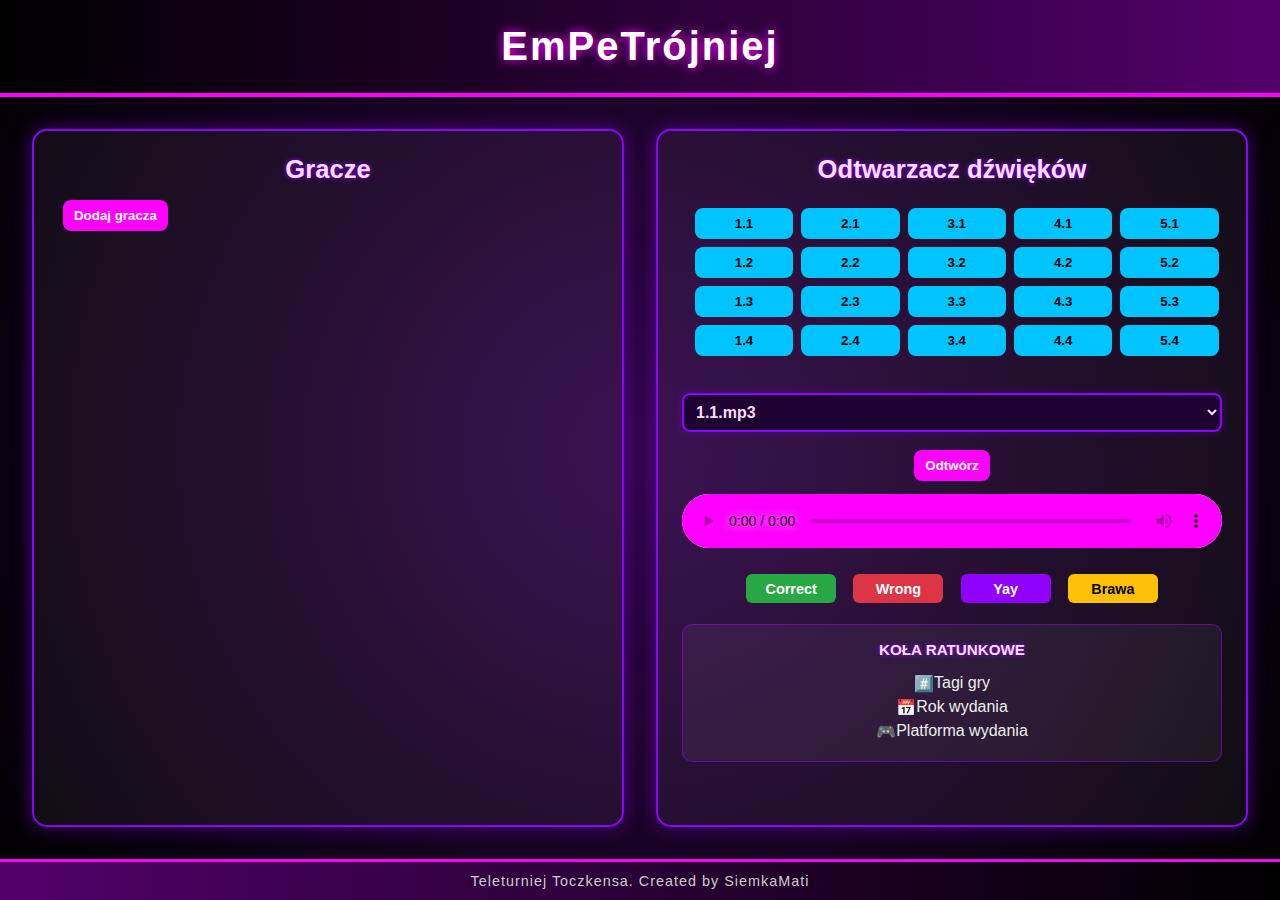
<file: index.html>
<!DOCTYPE html>
<html lang="pl">
<head>
  <meta charset="UTF-8" />
  <meta name="language" content="pl" />
  <meta name="viewport" content="width=device-width, initial-scale=1.0" />
  <title>EmPeTrójniej</title>
  <link rel="stylesheet" href="css/style.css" />
  <script src="https://ajax.googleapis.com/ajax/libs/jquery/3.7.1/jquery.min.js"></script>
</head>
<body>
  <header>EmPeTrójniej</header>

  <main>
    <section id="players">
      <h2>Gracze</h2>
      <div id="player-list"></div>
      <button id="add-player">Dodaj gracza</button>
    </section>

    <section id="sounds">
      <center>
        <h2>Odtwarzacz dźwięków</h2>
        <table id="sound-table"></table>
        <select id="sound-select"></select>
        <br><br>
        <button id="play-sound">Odtwórz</button>
        <audio id="audio-player" controls></audio>
        <br><br>
        <div id="quick-buttons">
          <button onclick="playFixedSound('sounds/correct.mp3')">Correct</button>
          <button onclick="playFixedSound('sounds/wrong.mp3')">Wrong</button>
          <button onclick="playFixedSound('sounds/yay.mp3')">Yay</button>
          <button onclick="playFixedSound('sounds/applause.mp3')">Brawa</button>
        </div>
	<div class="lifeline-description">
	<p><strong>KOŁA RATUNKOWE</strong></p>
	<ol>
		<li><span class="lifeline-emoji">#️⃣</span> Tagi gry</li>
		<li><span class="lifeline-emoji">📅</span> Rok wydania</li>
		<li><span class="lifeline-emoji">🎮</span> Platforma wydania</li>
	</ol>
	
	</div>

      </center>
    </section>
  </main>

  <footer>Teleturniej Toczkensa. Created by SiemkaMati</footer>

  <script>
    const playerList = document.getElementById("player-list");
    const addPlayerButton = document.getElementById("add-player");
    const soundTable = document.getElementById("sound-table");
    const soundSelect = document.getElementById("sound-select");
    const playSoundButton = document.getElementById("play-sound");
    const audioPlayer = document.getElementById("audio-player");

    let players = [];
    let avatars = [];
    let activeSounds = [];

    function loadStorage() {
      players = JSON.parse(localStorage.getItem("players")) || [];
      activeSounds = JSON.parse(localStorage.getItem("activeSounds")) || [];
    }

    function savePlayers() {
      localStorage.setItem("players", JSON.stringify(players));
    }

    function saveActiveSounds() {
      localStorage.setItem("activeSounds", JSON.stringify(activeSounds));
    }

    fetch("avatars.json")
      .then(response => response.json())
      .then(data => avatars = data)
      .catch(err => console.error("Błąd avatarów:", err));

    function addPlayer(name = `Gracz ${players.length + 1}`, points = 0) {
      const playerId = `player-${Date.now()}`;
      const playerAvatar = avatars.length > 0 ? avatars[players.length % avatars.length] : null;
      const player = { id: playerId, name, points, avatar: playerAvatar, lifelines: [false, false, false] };
      players.push(player);
      renderPlayer(player);
      savePlayers();
    }

    function renderPlayer(player) {
      const playerDiv = document.createElement("div");
      playerDiv.classList.add("player");
      playerDiv.id = player.id;

      const deleteButton = document.createElement("button");
      deleteButton.textContent = "X";
      deleteButton.onclick = () => removePlayer(player.id);
      deleteButton.classList.add("remove-button");

      const avatarDiv = document.createElement("div");
      avatarDiv.classList.add("player-avatar");
      avatarDiv.style.backgroundImage = player.avatar ? `url('${player.avatar}')` : "none";

      avatarDiv.addEventListener("click", () => {
        showAvatarPicker(player, avatarDiv);
      });

      const nameSpan = document.createElement("span");
      nameSpan.classList.add("player-name");
      nameSpan.textContent = player.name;
      nameSpan.onclick = () => editPlayerName(player.id);

      const pointsSpan = document.createElement("span");
      pointsSpan.classList.add("player-points");
      pointsSpan.id = `points-${player.id}`;
      pointsSpan.textContent = player.points;

      const minusButton = document.createElement("button");
      minusButton.textContent = "-";
      minusButton.onclick = () => updateScore(player.id, -1);

      const plusButton = document.createElement("button");
      plusButton.textContent = "+";
      plusButton.onclick = () => updateScore(player.id, 1);

      const lifelinesDiv = document.createElement("div");
      lifelinesDiv.classList.add("lifelines");

      const icons = ["#️⃣", "📅", "🎮"];
      for (let i = 0; i < 3; i++) {
        const lifeline = document.createElement("div");
        lifeline.classList.add("lifeline");
        lifeline.dataset.index = i;

        if (player.lifelines && player.lifelines[i]) {
          lifeline.classList.add("checked");
          lifeline.textContent = icons[i];
        }

        lifeline.addEventListener("click", () => {
          const index = lifeline.dataset.index;
          player.lifelines[index] = !player.lifelines[index];
          lifeline.classList.toggle("checked");
          lifeline.textContent = player.lifelines[index] ? icons[index] : "";
          savePlayers();
        });

        lifelinesDiv.appendChild(lifeline);
      }

      playerDiv.appendChild(deleteButton);
      playerDiv.appendChild(avatarDiv);
      playerDiv.appendChild(nameSpan);
      playerDiv.appendChild(pointsSpan);
      playerDiv.appendChild(minusButton);
      playerDiv.appendChild(plusButton);
      playerDiv.appendChild(lifelinesDiv);

      playerList.appendChild(playerDiv);
    }

function showAvatarPicker(player, avatarDiv) {
  // Usuń stare pickery
  document.querySelectorAll('.avatar-picker').forEach(p => p.remove());

  const picker = document.createElement("div");
  picker.classList.add("avatar-picker");

  avatars.forEach(url => {
    const option = document.createElement("div");
    option.classList.add("avatar-option");
    option.style.backgroundImage = `url('${url}')`;

    option.addEventListener("click", (e) => {
      e.stopPropagation();
      player.avatar = url;
      avatarDiv.style.backgroundImage = `url('${url}')`;
      savePlayers();
      document.querySelectorAll('.avatar-picker').forEach(p => p.remove());
    });

    picker.appendChild(option);
  });

  avatarDiv.appendChild(picker);
  
  setTimeout(() => {
    const closeOnClickOutside = (e) => {
      if (!picker.contains(e.target)) {
        picker.remove();
        document.removeEventListener("click", closeOnClickOutside);
      }
    };
    document.addEventListener("click", closeOnClickOutside);
  }, 0);
}

    function updateScore(playerId, change) {
      const player = players.find(p => p.id === playerId);
      player.points += change;
      document.getElementById(`points-${playerId}`).textContent = player.points;
      savePlayers();
    }

    function editPlayerName(playerId) {
      const player = players.find(p => p.id === playerId);
      const playerNameSpan = document.querySelector(`#${playerId} .player-name`);

      const input = document.createElement("input");
      input.type = "text";
      input.value = player.name;
      input.className = "player-name-input";

      input.addEventListener("blur", () => {
        player.name = input.value.trim() || player.name;
        playerNameSpan.textContent = player.name;
        input.replaceWith(playerNameSpan);
        savePlayers();
      });

      input.addEventListener("keypress", (e) => {
        if (e.key === "Enter") input.blur();
      });

      playerNameSpan.replaceWith(input);
      input.focus();
    }

    function removePlayer(playerId) {
      if (confirm("Czy na pewno chcesz usunąć tego gracza?")) {
        players = players.filter(p => p.id !== playerId);
        document.getElementById(playerId).remove();
        savePlayers();
      }
    }

    function playQuickSound(soundPath, button) {
      const index = activeSounds.indexOf(soundPath);

      if (index > -1) {
        audioPlayer.pause();
        audioPlayer.currentTime = 0;
        activeSounds.splice(index, 1);
        button.classList.remove("active-sound");
      } else {
        audioPlayer.src = soundPath;
        audioPlayer.play();
        activeSounds.push(soundPath);
        button.classList.add("active-sound");
      }

      saveActiveSounds();
    }

    function playFixedSound(soundPath) {
      audioPlayer.src = soundPath;
      audioPlayer.play();
    }

    fetch("sounds.json")
      .then(response => response.json())
      .then(soundFiles => {
        const soundGroups = {};
        soundFiles.forEach(file => {
          const match = file.match(/^(\d)/);
          if (match) {
            const group = match[1];
            if (!soundGroups[group]) soundGroups[group] = [];
            soundGroups[group].push(file);
          }
        });

        const maxRows = Math.max(...Object.values(soundGroups).map(arr => arr.length));

        for (let row = 0; row < maxRows; row++) {
          const tr = document.createElement("tr");
          Object.keys(soundGroups).sort().forEach(group => {
            const td = document.createElement("td");
            if (soundGroups[group][row]) {
              const file = soundGroups[group][row];
              const soundPath = `sounds/${file}`;
              const button = document.createElement("button");
              button.textContent = file.replace(/^\d+_/, "").replace(".mp3", "").replace(/_/g, " ");
              button.onclick = () => playQuickSound(soundPath, button);
              if (activeSounds.includes(soundPath)) {
                button.classList.add("active-sound");
              }
              td.appendChild(button);
            }
            tr.appendChild(td);
          });
          soundTable.appendChild(tr);
        }

        soundFiles.forEach(file => {
          const option = document.createElement("option");
          option.value = `sounds/${file}`;
          option.textContent = file;
          soundSelect.appendChild(option);
        });
      })
      .catch(error => console.error("Błąd podczas ładowania dźwięków:", error));

    playSoundButton.addEventListener("click", () => {
      audioPlayer.src = soundSelect.value;
      audioPlayer.play();
    });

    addPlayerButton.addEventListener("click", () => addPlayer());
    window.addEventListener("DOMContentLoaded", () => {
      loadStorage();
      players.forEach(renderPlayer);
    });
  </script>
</body>
</html>
</file>
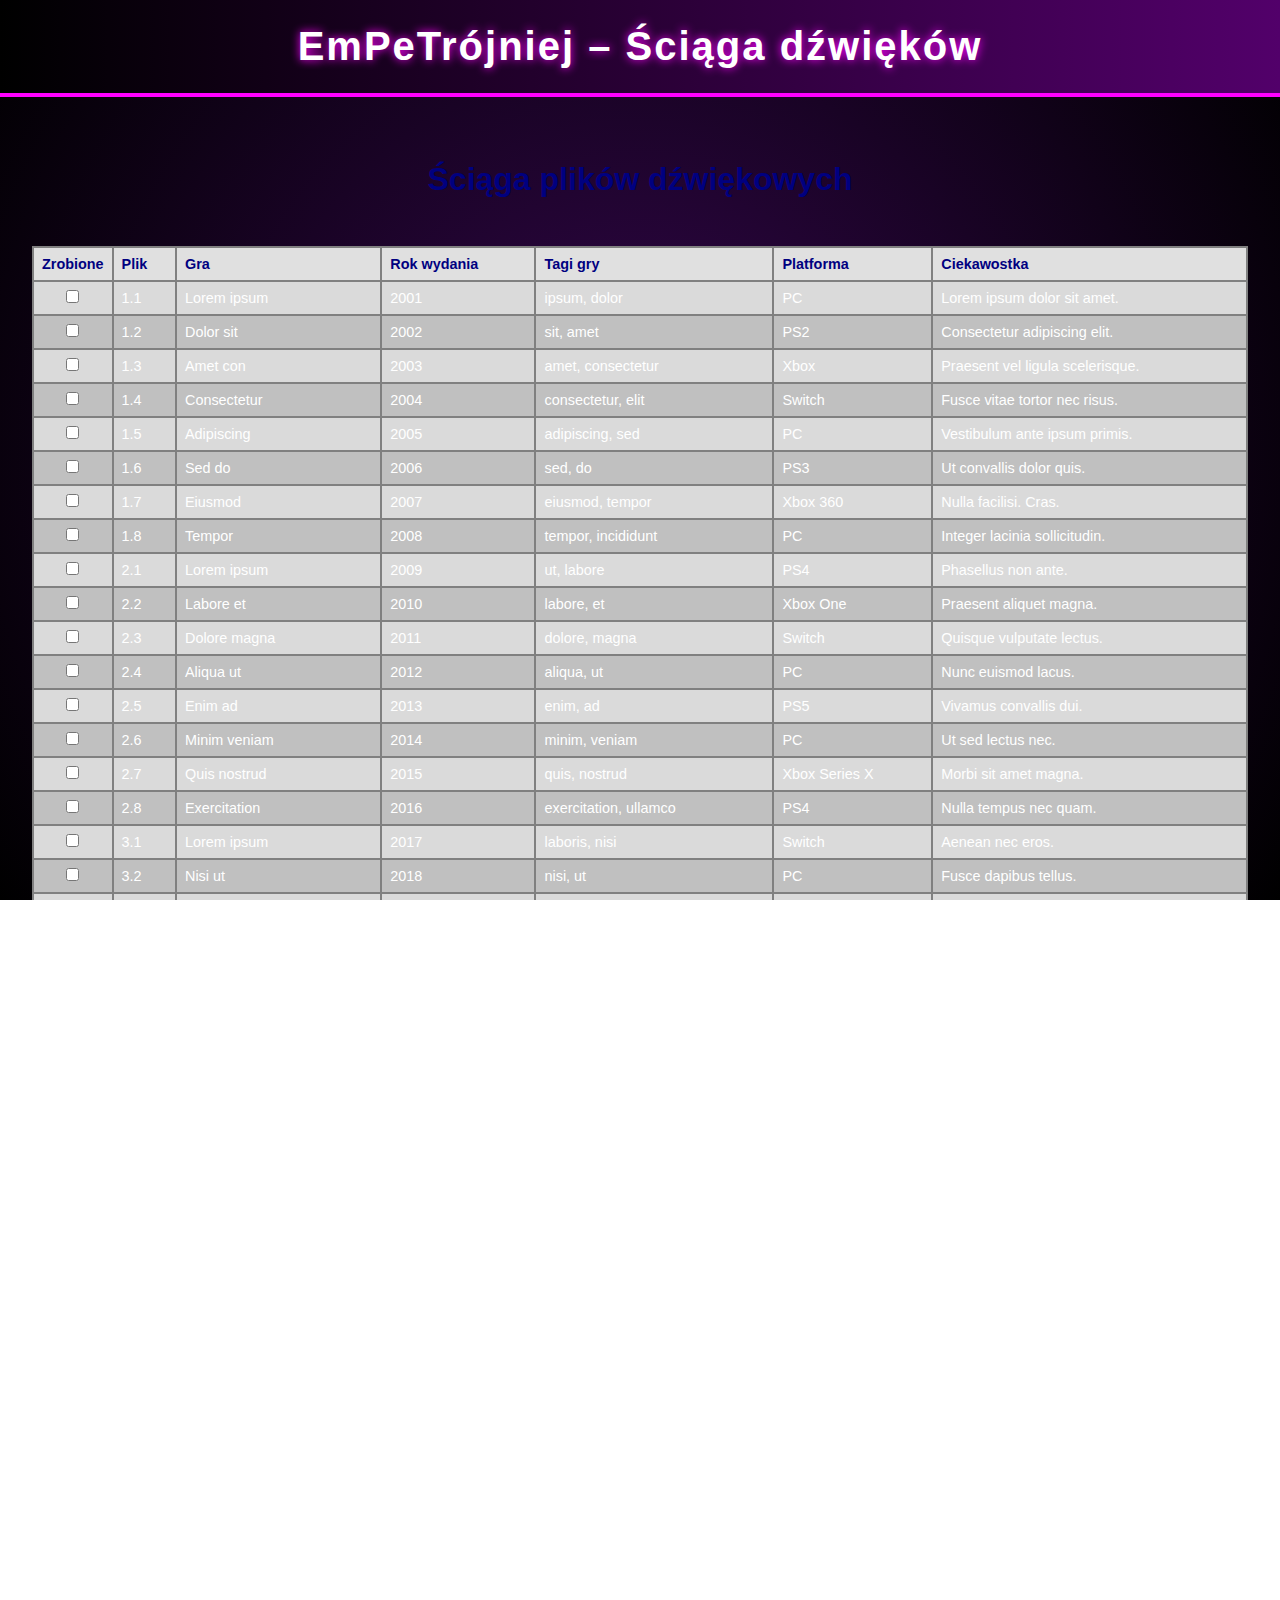
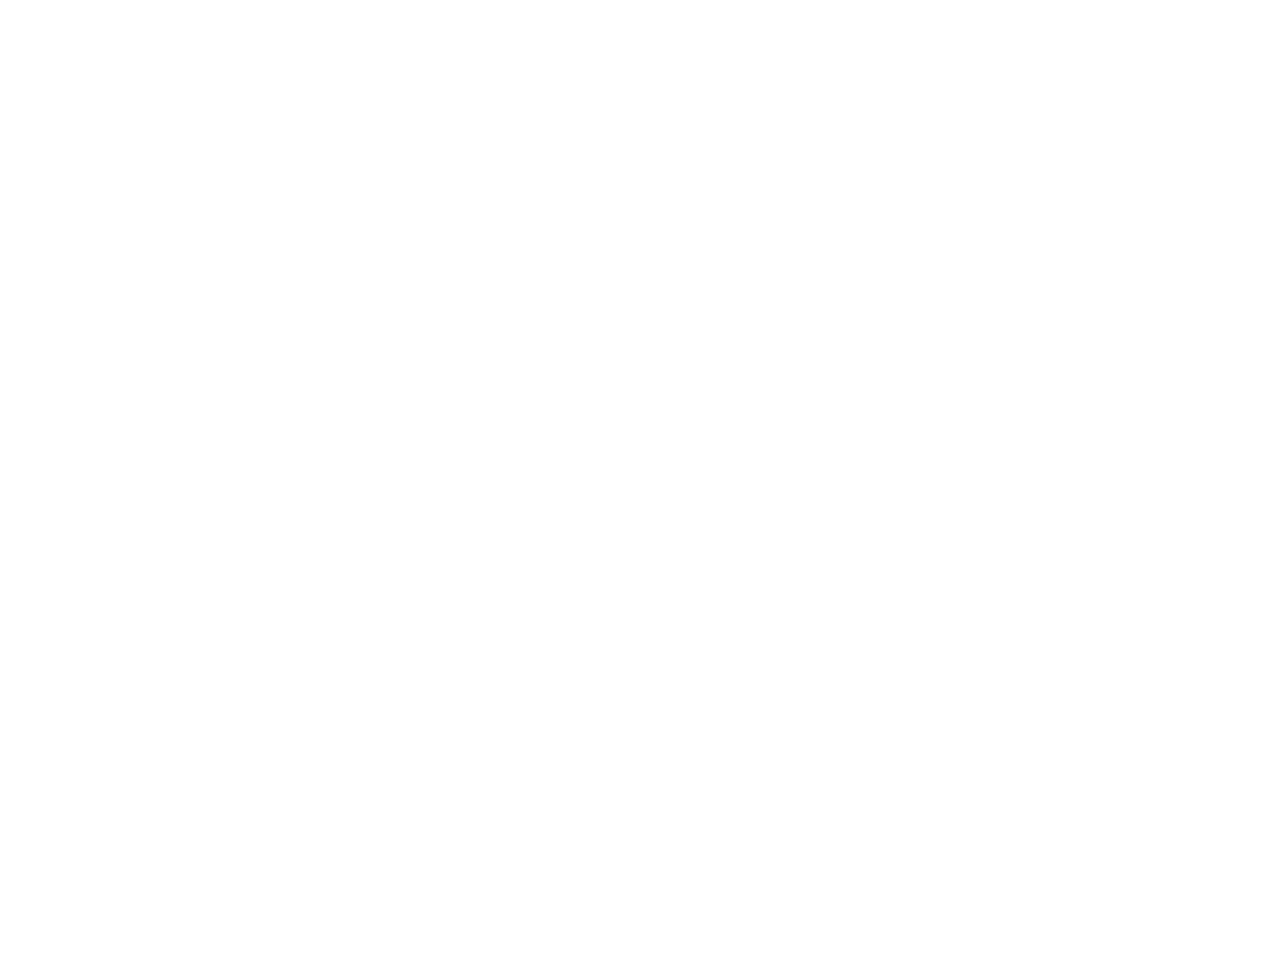
<file: sciaga.html>
<!DOCTYPE html>
<html lang="pl">
<head>
  <meta charset="UTF-8" />
  <meta name="viewport" content="width=device-width, initial-scale=1.0"/>
  <title>EmPeTrójniej – Ściąga dźwięków</title>
  <link rel="stylesheet" href="css/style.css"/>
  <style>
    main { max-width: 2000px; margin: 2rem auto; }
    h1 { text-align: center; color: #000080; margin-bottom: 1rem; }

    table.cheat {
      width: 100%;
      border-collapse: collapse;
    }
    /* kolumna checkboxów */
    table.cheat th:first-child,
    table.cheat td:first-child {
      width: 3rem;
      text-align: center;
    }
    table.cheat th,
    table.cheat td {
      border: 2px solid #808080;
      padding: 0.5rem;
      text-align: left;
      font-size: 0.9rem;
      background: #C0C0C0;
    }
    table.cheat th {
      background: #e0e0e0;
      color: #000080;
    }
    table.cheat tbody tr:nth-child(odd) td {
      background: #dadada;
    }
  </style>
</head>
<body>
  <header>EmPeTrójniej – Ściąga dźwięków</header>
  <main>
    <h1>Ściąga plików dźwiękowych</h1>
    <table class="cheat">
      <thead>
        <tr>
          <th>Zrobione</th>
          <th>Plik</th>
          <th>Gra</th>
          <th>Rok wydania</th>
          <th>Tagi gry</th>
          <th>Platforma</th>
          <th>Ciekawostka</th>
        </tr>
      </thead>
      <tbody>
        <!-- Kategoria 1 -->
        <tr><td><input type="checkbox" data-file="1.1"></td><td>1.1</td><td>Lorem ipsum</td><td>2001</td><td>ipsum, dolor</td><td>PC</td><td>Lorem ipsum dolor sit amet.</td></tr>
        <tr><td><input type="checkbox" data-file="1.2"></td><td>1.2</td><td>Dolor sit</td><td>2002</td><td>sit, amet</td><td>PS2</td><td>Consectetur adipiscing elit.</td></tr>
        <tr><td><input type="checkbox" data-file="1.3"></td><td>1.3</td><td>Amet con</td><td>2003</td><td>amet, consectetur</td><td>Xbox</td><td>Praesent vel ligula scelerisque.</td></tr>
        <tr><td><input type="checkbox" data-file="1.4"></td><td>1.4</td><td>Consectetur</td><td>2004</td><td>consectetur, elit</td><td>Switch</td><td>Fusce vitae tortor nec risus.</td></tr>
        <tr><td><input type="checkbox" data-file="1.5"></td><td>1.5</td><td>Adipiscing</td><td>2005</td><td>adipiscing, sed</td><td>PC</td><td>Vestibulum ante ipsum primis.</td></tr>
        <tr><td><input type="checkbox" data-file="1.6"></td><td>1.6</td><td>Sed do</td><td>2006</td><td>sed, do</td><td>PS3</td><td>Ut convallis dolor quis.</td></tr>
        <tr><td><input type="checkbox" data-file="1.7"></td><td>1.7</td><td>Eiusmod</td><td>2007</td><td>eiusmod, tempor</td><td>Xbox 360</td><td>Nulla facilisi. Cras.</td></tr>
        <tr><td><input type="checkbox" data-file="1.8"></td><td>1.8</td><td>Tempor</td><td>2008</td><td>tempor, incididunt</td><td>PC</td><td>Integer lacinia sollicitudin.</td></tr>

        <!-- Kategoria 2 -->
        <tr><td><input type="checkbox" data-file="2.1"></td><td>2.1</td><td>Lorem ipsum</td><td>2009</td><td>ut, labore</td><td>PS4</td><td>Phasellus non ante.</td></tr>
        <tr><td><input type="checkbox" data-file="2.2"></td><td>2.2</td><td>Labore et</td><td>2010</td><td>labore, et</td><td>Xbox One</td><td>Praesent aliquet magna.</td></tr>
        <tr><td><input type="checkbox" data-file="2.3"></td><td>2.3</td><td>Dolore magna</td><td>2011</td><td>dolore, magna</td><td>Switch</td><td>Quisque vulputate lectus.</td></tr>
        <tr><td><input type="checkbox" data-file="2.4"></td><td>2.4</td><td>Aliqua ut</td><td>2012</td><td>aliqua, ut</td><td>PC</td><td>Nunc euismod lacus.</td></tr>
        <tr><td><input type="checkbox" data-file="2.5"></td><td>2.5</td><td>Enim ad</td><td>2013</td><td>enim, ad</td><td>PS5</td><td>Vivamus convallis dui.</td></tr>
        <tr><td><input type="checkbox" data-file="2.6"></td><td>2.6</td><td>Minim veniam</td><td>2014</td><td>minim, veniam</td><td>PC</td><td>Ut sed lectus nec.</td></tr>
        <tr><td><input type="checkbox" data-file="2.7"></td><td>2.7</td><td>Quis nostrud</td><td>2015</td><td>quis, nostrud</td><td>Xbox Series X</td><td>Morbi sit amet magna.</td></tr>
        <tr><td><input type="checkbox" data-file="2.8"></td><td>2.8</td><td>Exercitation</td><td>2016</td><td>exercitation, ullamco</td><td>PS4</td><td>Nulla tempus nec quam.</td></tr>

        <!-- Kategoria 3 -->
        <tr><td><input type="checkbox" data-file="3.1"></td><td>3.1</td><td>Lorem ipsum</td><td>2017</td><td>laboris, nisi</td><td>Switch</td><td>Aenean nec eros.</td></tr>
        <tr><td><input type="checkbox" data-file="3.2"></td><td>3.2</td><td>Nisi ut</td><td>2018</td><td>nisi, ut</td><td>PC</td><td>Fusce dapibus tellus.</td></tr>
        <tr><td><input type="checkbox" data-file="3.3"></td><td>3.3</td><td>Aliquip ex</td><td>2019</td><td>aliquip, ex</td><td>PS5</td><td>Vivamus convallis eros.</td></tr>
        <tr><td><input type="checkbox" data-file="3.4"></td><td>3.4</td><td>Ea commodo</td><td>2020</td><td>ea, commodo</td><td>Xbox One</td><td>Aenean vel turpis.</td></tr>
        <tr><td><input type="checkbox" data-file="3.5"></td><td>3.5</td><td>Consequat</td><td>2021</td><td>consequat, duis</td><td>PC</td><td>Curabitur non nulla.</td></tr>
        <tr><td><input type="checkbox" data-file="3.6"></td><td>3.6</td><td>Duis aute</td><td>2022</td><td>duis, aute</td><td>Switch</td><td>Pellentesque in ipsum.</td></tr>
        <tr><td><input type="checkbox" data-file="3.7"></td><td>3.7</td><td>Irum dolor</td><td>2023</td><td>irure, dolor</td><td>PS4</td><td>Sed porttitor lectus.</td></tr>
        <tr><td><input type="checkbox" data-file="3.8"></td><td>3.8</td><td>In reprehenderit</td><td>2024</td><td>in, reprehenderit</td><td>PC</td><td>Etiam sit amet orci.</td></tr>

        <!-- Kategoria 4 -->
        <tr><td><input type="checkbox" data-file="4.1"></td><td>4.1</td><td>Lorem ipsum</td><td>2025</td><td>voluptate, velit</td><td>Xbox Series X</td><td>Vivamus suscipit tortor.</td></tr>
        <tr><td><input type="checkbox" data-file="4.2"></td><td>4.2</td><td>Velit esse</td><td>2026</td><td>velit, esse</td><td>PS3</td><td>Donec sollicitudin mi.</td></tr>
        <tr><td><input type="checkbox" data-file="4.3"></td><td>4.3</td><td>Cillum dolore</td><td>2027</td><td>cillum, dolore</td><td>Switch</td><td>Proin eget tortor risus.</td></tr>
        <tr><td><input type="checkbox" data-file="4.4"></td><td>4.4</td><td>Eu fugiat</td><td>2028</td><td>eu, fugiat</td><td>PC</td><td>Curabitur aliquet quam.</td></tr>
        <tr><td><input type="checkbox" data-file="4.5"></td><td>4.5</td><td>Nulla pariatur</td><td>2029</td><td>nulla, pariatur</td><td>Xbox</td><td>Praesent sapien massa.</td></tr>
        <tr><td><input type="checkbox" data-file="4.6"></td><td>4.6</td><td>Excepteur sint</td><td>2030</td><td>excepteur, sint</td><td>PS2</td><td>Vestibulum ac diam.</td></tr>
        <tr><td><input type="checkbox" data-file="4.7"></td><td>4.7</td><td>Occaecat cupidatat</td><td>2031</td><td>occaecat, cupidatat</td><td>PS4</td><td>Mauris blandit aliquet.</td></tr>
        <tr><td><input type="checkbox" data-file="4.8"></td><td>4.8</td><td>Non proident</td><td>2032</td><td>non, proident</td><td>PC</td><td>Duis mollis, est non.</td></tr>

        <!-- Kategoria 5 -->
        <tr><td><input type="checkbox" data-file="5.1"></td><td>5.1</td><td>Lorem ipsum</td><td>2033</td><td>sunt, in</td><td>Switch</td><td>Donec rutrum congue leo.</td></tr>
        <tr><td><input type="checkbox" data-file="5.2"></td><td>5.2</td><td>Hamburger</td><td>2034</td><td>hamburger, dolor</td><td>PS5</td><td>Vivamus magna justo.</td></tr>
        <tr><td><input type="checkbox" data-file="5.3"></td><td>5.3</td><td>Pizza</td><td>2035</td><td>pizza, ipsum</td><td>PC</td><td>Quisque velit nisi.</td></tr>
        <tr><td><input type="checkbox" data-file="5.4"></td><td>5.4</td><td>Tacos</td><td>2036</td><td>tacos, amet</td><td>Xbox One</td><td>Curabitur aliquet quam.</td></tr>
        <tr><td><input type="checkbox" data-file="5.5"></td><td>5.5</td><td>Burrito</td><td>2037</td><td>burrito, consectetur</td><td>Switch</td><td>Cras ultricies ligula.</td></tr>
        <tr><td><input type="checkbox" data-file="5.6"></td><td>5.6</td><td>Salad</td><td>2038</td><td>salad, elit</td><td>PC</td><td>Pellentesque in ipsum.</td></tr>
        <tr><td><input type="checkbox" data-file="5.7"></td><td>5.7</td><td>Sushi</td><td>2039</td><td>sushi, sed</td><td>PS4</td><td>Vivamus magna justo.</td></tr>
        <tr><td><input type="checkbox" data-file="5.8"></td><td>5.8</td><td>Coffee</td><td>2040</td><td>coffee, do</td><td>PS3</td><td>Donec sollicitudin mi.</td></tr>

        <!-- Kategoria 6 -->
        <tr><td><input type="checkbox" data-file="6.1"></td><td>6.1</td><td>Lorem ipsum</td><td>2041</td><td>sit, amet</td><td>Switch</td><td>Curabitur non nulla.</td></tr>
        <tr><td><input type="checkbox" data-file="6.2"></td><td>6.2</td><td>Dolor sit</td><td>2042</td><td>dolor, sit</td><td>PC</td><td>Proin eget tortor risus.</td></tr>
        <tr><td><input type="checkbox" data-file="6.3"></td><td>6.3</td><td>Amet con</td><td>2043</td><td>amet, con</td><td>Xbox</td><td>Praesent sapien massa.</td></tr>
        <tr><td><input type="checkbox" data-file="6.4"></td><td>6.4</td><td>Consectetur</td><td>2044</td><td>consectetur, adipiscing</td><td>PS5</td><td>Nulla quis lorem ut.</td></tr>
        <tr><td><input type="checkbox" data-file="6.5"></td><td>6.5</td><td>Adipiscing</td><td>2045</td><td>adipiscing, elit</td><td>PC</td><td>Vestibulum ante ipsum.</td></tr>
        <tr><td><input type="checkbox" data-file="6.6"></td><td>6.6</td><td>Sed do</td><td>2046</td><td>sed, do</td><td>Switch</td><td>Mauris blandit aliquet.</td></tr>
        <tr><td><input type="checkbox" data-file="6.7"></td><td>6.7</td><td>Eiusmod</td><td>2047</td><td>eiusmod, tempor</td><td>Xbox One</td><td>Nulla porttitor accumsan.</td></tr>
        <tr><td><input type="checkbox" data-file="6.8"></td><td>6.8</td><td>Tempor</td><td>2048</td><td>tempor, incididunt</td><td>PS4</td><td>Cras ultricies ligula sed.</td></tr>

        <!-- Kategoria 7 -->
        <tr><td><input type="checkbox" data-file="7.1"></td><td>7.1</td><td>Lorem ipsum</td><td>2049</td><td>labore, et</td><td>PC</td><td>Vivamus magna justo.</td></tr>
        <tr><td><input type="checkbox" data-file="7.2"></td><td>7.2</td><td>Labore et</td><td>2050</td><td>labore, et</td><td>Switch</td><td>Quisque velit nisi.</td></tr>
        <tr><td><input type="checkbox" data-file="7.3"></td><td>7.3</td><td>Dolore magna</td><td>2051</td><td>dolore, magna</td><td>Xbox</td><td>Donec rutrum congue.</td></tr>
        <tr><td><input type="checkbox" data-file="7.4"></td><td>7.4</td><td>Aliqua ut</td><td>2052</td><td>aliqua, ut</td><td>PS5</td><td>Vestibulum ac diam sit.</td></tr>
        <tr><td><input type="checkbox" data-file="7.5"></td><td>7.5</td><td>Enim ad</td><td>2053</td><td>enim, ad</td><td>PC</td><td>Proin eget tortor risus.</td></tr>
        <tr><td><input type="checkbox" data-file="7.6"></td><td>7.6</td><td>Minim veniam</td><td>2054</td><td>minim, veniam</td><td>Switch</td><td>Praesent sapien massa.</td></tr>
        <tr><td><input type="checkbox" data-file="7.7"></td><td>7.7</td><td>Quis nostrud</td><td>2055</td><td>quis, nostrud</td><td>PS4</td><td>Nulla porttitor accumsan non.</td></tr>
        <tr><td><input type="checkbox" data-file="7.8"></td><td>7.8</td><td>Exercitation</td><td>2056</td><td>exercitation, ullamco</td><td>Xbox One</td><td>Cras ultricies ligula sed.</td></tr>

        <!-- Kategoria 8 -->
        <tr><td><input type="checkbox" data-file="8.1"></td><td>8.1</td><td>Lorem ipsum</td><td>2057</td><td>aliquip, ex</td><td>PC</td><td>Vestibulum ante ipsum primis.</td></tr>
        <tr><td><input type="checkbox" data-file="8.2"></td><td>8.2</td><td>Aliquip ex</td><td>2058</td><td>aliquip, ex</td><td>Switch</td><td>Ut convallis dolor quis.</td></tr>
        <tr><td><input type="checkbox" data-file="8.3"></td><td>8.3</td><td>Ex ea</td><td>2059</td><td>ex, ea</td><td>Xbox</td><td>Nulla facilisi cras.</td></tr>
        <tr><td><input type="checkbox" data-file="8.4"></td><td>8.4</td><td>Comm</td><td>2060</td><td>commodo, consequat</td><td>PS5</td><td>Integer lacinia sollicitudin.</td></tr>
        <tr><td><input type="checkbox" data-file="8.5"></td><td>8.5</td><td>Consequat</td><td>2061</td><td>consequat, duis</td><td>PC</td><td>Vivamus suscipit tortor eget.</td></tr>
        <tr><td><input type="checkbox" data-file="8.6"></td><td>8.6</td><td>Duis aute</td><td>2062</td><td>duis, aute</td><td>Switch</td><td>Praesent aliquet magna at.</td></tr>
        <tr><td><input type="checkbox" data-file="8.7"></td><td>8.7</td><td>Irum dolor</td><td>2063</td><td>irum, dolor</td><td>Xbox One</td><td>Curabitur aliquet quam id.</td></tr>
        <tr><td><input type="checkbox" data-file="8.8"></td><td>8.8</td><td>In reprehenderit</td><td>2064</td><td>in, reprehenderit</td><td>PS4</td><td>Sed porttitor lectus nibh.</td></tr>
      </tbody>
    </table>
  </main>
  <footer>Teleturniej Toczkensa. Created by SiemkaMati</footer>

  <script>
    document.addEventListener('DOMContentLoaded', () => {
      const STORAGE_KEY = 'sciagaChecked';
      const saved = JSON.parse(localStorage.getItem(STORAGE_KEY)) || {};
      document.querySelectorAll('input[type="checkbox"][data-file]').forEach(cb => {
        const file = cb.dataset.file;
        cb.checked = !!saved[file];
        cb.addEventListener('change', () => {
          saved[file] = cb.checked;
          localStorage.setItem(STORAGE_KEY, JSON.stringify(saved));
        });
      });
    });
  </script>
</body>
</html>
</file>
<file: css/style.css>
/* RESET */
* {
  box-sizing: border-box;
  margin: 0;
  padding: 0;
}

html, body {
  height: 100%;
  font-family: 'Segoe UI', Tahoma, Geneva, Verdana, sans-serif;
  background: radial-gradient(circle, #32064a, #000000);
  color: white;
  overflow-x: hidden;
  display: flex;
  flex-direction: column;
}

/* HEADER */
header {
  background: linear-gradient(90deg, #000, #52006A);
  padding: 1.5rem 0;
  text-align: center;
  font-size: 2.5rem;
  font-weight: bold;
  text-shadow: 0 0 10px #ff00ff;
  letter-spacing: 2px;
  border-bottom: 4px solid #ff00ff;
}

/* MAIN */
main {
  display: flex;
  flex-wrap: wrap;
  justify-content: center;
  padding: 2rem;
  gap: 2rem;
  flex: 1;
}

/* SECTION BOXES */
section {
  background: rgba(255, 255, 255, 0.05);
  border: 2px solid #8f00ff;
  border-radius: 15px;
  padding: 1.5rem;
  box-shadow: 0 0 20px #8f00ff66;
  min-width: 380px;
  max-width: 600px;
  flex: 1;
}

/* HEADINGS */
h2 {
  text-align: center;
  margin-bottom: 1rem;
  font-size: 1.6rem;
  color: #ffddff;
  text-shadow: 0 0 5px #8f00ff;
}

/* PLAYER BLOCK */
.player {
  display: flex;
  align-items: center;
  margin-bottom: 1rem;
  padding: 1rem;
  background: #1e0033;
  border: 1px solid #8f00ff88;
  border-radius: 10px;
  box-shadow: 0 0 10px #8f00ff44;
}

/* AVATAR */
.player-avatar {
  width: 70px;
  height: 70px;
  background-size: cover;
  background-position: center;
  border-radius: 50%;
  border: 2px solid #ff00ff;
  margin-right: 1rem;
  background-color: #444;
}

/* NAME + SCORE */
.player-name {
  flex: 1;
  font-weight: bold;
  font-size: 1.2rem;
  cursor: pointer;
}

.player-points {
  margin: 0 0.5rem;
  font-size: 1.1rem;
}

/* UNIVERSAL BUTTONS */
button {
  padding: 0.5rem 0.7rem;
  margin: 0 0.3rem;
  border: none;
  border-radius: 8px;
  background: #ff00ff;
  color: white;
  cursor: pointer;
  font-weight: bold;
  transition: all 0.2s;
}

button:hover {
  background: #da00da;
  transform: scale(1.05);
}

.remove-button {
  padding: 0.1rem 0.45rem;
  margin: 0 0.3rem;
  border-radius: 8px;
  background: #ff00ff;
  color: white;
  font-weight: bold;
}

/* QUICK SOUND BUTTONS */
#quick-buttons button {
  display: inline-block;
  padding: 0.4rem 1rem;
  font-weight: bold;
  font-size: 0.9rem;
  border-radius: 6px;
  border: none;
  color: white;
  cursor: pointer;
  margin: 0.3rem 0.4rem;
  min-width: 90px;
}

#quick-buttons button:nth-child(1) { background: #28a745; }
#quick-buttons button:nth-child(2) { background: #dc3545; }
#quick-buttons button:nth-child(3) { background: #8f00ff; }
#quick-buttons button:nth-child(4) { background: #ffc107; color: black; }

#sound-table button.active-sound {
  background-color: #005555 !important;
  color: white;
}

/* SOUND TABLE */
#sound-table {
  width: 100%;
  margin-bottom: 1rem;
  border-spacing: 8px;
}

#sound-table td {
  text-align: center;
}

#sound-table button {
  width: 100%;
  background: #00c4ff;
  color: black;
  font-weight: bold;
  border-radius: 8px;
  padding: 0.5rem;
  border: none;
}

#sound-table button:hover {
  background: #009bd1;
}

/* SELECT + AUDIO */
select {
  background-color: #1e0033;
  color: #ffddff;
  border: 2px solid #8f00ff;
  padding: 0.5rem;
  font-weight: bold;
  border-radius: 8px;
  font-size: 1rem;
  box-shadow: 0 0 8px #8f00ff44;
  width: 100%;
  margin-top: 0.8rem;
}

select:focus {
  outline: none;
  border-color: #ff00ff;
  box-shadow: 0 0 12px #ff00ff88;
}

audio {
  width: 100%;
  margin-top: 0.8rem;
  border-radius: 5px;
}

audio::-webkit-media-controls-panel {
  background-color: #ff00ff;
  border-radius: 0;
  border: none;
  color: #ffddff;
}

/* FOOTER */
footer {
  background: linear-gradient(90deg, #52006A, #000);
  color: #ccc;
  text-align: center;
  padding: 0.7rem 0;
  font-size: 0.9rem;
  letter-spacing: 1px;
  border-top: 3px solid #ff00ff;
}

/* LIFELINES */
.lifeline {
  width: 24px;
  height: 24px;
  border: 2px solid #ff00ff;
  background: white;
  border-radius: 50%;
  display: flex;
  align-items: center;
  justify-content: center;
  font-weight: bold;
  font-size: 14px;
  cursor: pointer;
  color: #000;
  transition: background 0.2s;
  margin-left: 0.3rem;
}

.lifeline.checked {
  background-color: #28a745;
  color: white;
  border-color: #28a745;
}

/* LIFELINE DESCRIPTION */
.lifeline-description {
  background: rgba(255, 255, 255, 0.05);
  padding: 1rem;
  margin-top: 1rem;
  border-radius: 10px;
  border: 1px solid #8f00ff88;
  color: #eee;
  font-size: 0.95rem;
  display: flex;
  flex-direction: column;
  align-items: center;
}

.lifeline-description p {
  font-weight: bold;
  color: #ffddff;
  text-shadow: 0 0 4px #8f00ff;
  margin-bottom: 0.7rem;
}

.lifeline-description ul {
  list-style: none;
  padding: 0;
  margin: 0;
}

.lifeline-description li {
  display: flex;
  align-items: center;
  justify-content: center;
  margin: 0.3rem 0;
  font-size: 1rem;
}

.lifeline-description li .emoji {
  margin-right: 0.6rem;
  font-size: 1.2rem;
}

.avatar-picker {
  position: absolute;
  display: flex;
  flex-wrap: wrap;
  gap: 5px;
  background: #ddd;
  padding: 5px;
  border: 2px inset #aaa;
  z-index: 999;
  top: 70px;
}

.avatar-option {
  width: 50px;
  height: 50px;
  background-size: cover;
  background-position: center;
  border: 2px solid #444;
  cursor: pointer;
}

.avatar-option:hover {
  border-color: #000080;
}
</file>
